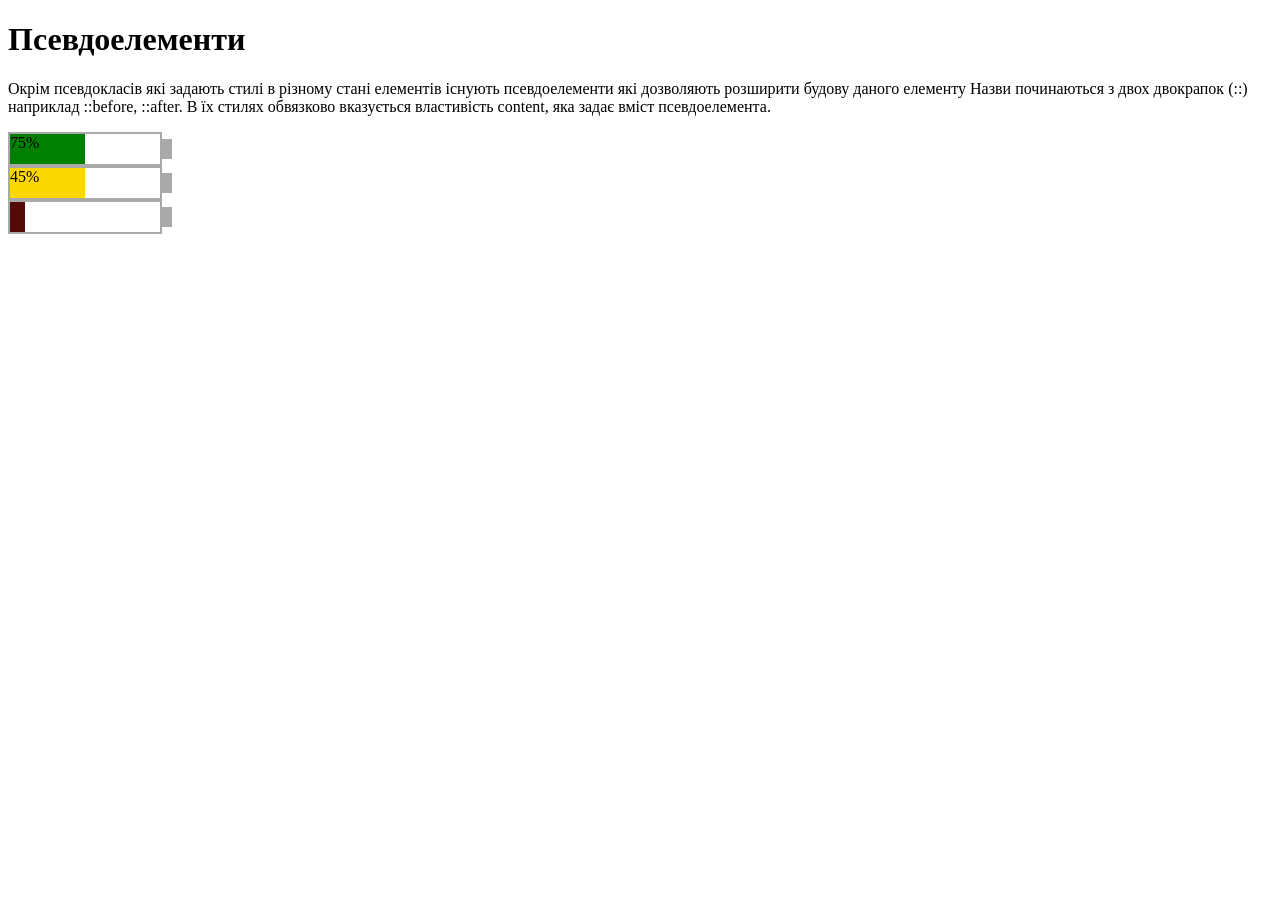
<file: battery.html>
<!DOCTYPE html>
<html lang="en">
<head>
    <meta charset="UTF-8">
    <meta name="viewport" content="width=device-width, initial-scale=1.0">
    <title>Pseudo Elements</title>
    <style>
        .battery{
            border: 2px solid darkgray;
            height: 30px;
            width: 150px;
            position: relative;
            
        }
        .battery::after{
            content: "";
            position: absolute;
            height: 20px;
            width: 10px;
            background-color: darkgray;
            right: -12px;
            top: 5px;
        }
        .battery::before{
            content: "";
            position: absolute;
            height: 100%;
            width: 50%;
            background-color: green;
            display: block;
        }
        .full::before{
            content: "";
            position: absolute;
            height: 100%;
            width: 50%;
            background-color: green;
            display: block;
            z-index: -1;
        }
        .middle::before{
            content: "";
            position: absolute;
            height: 100%;
            width: 50%;
            background-color: rgb(253, 215, 1);
            display: block;
            z-index: -1;
        }
        .empty::before{
            content: "";
            position: absolute;
            height: 100%;
            width: 10%;
            background-color: rgb(85, 10, 10);
            display: block;
            z-index: -1;
        }
        
    </style>
</head>
<body>
    <h1>Псевдоелементи</h1>
    <P>
        Окрім псевдокласів які задають стилі в різному стані елементів
        існують псевдоелементи які дозволяють розширити будову даного елементу   
        Назви починаються з двох двокрапок (::) наприклад  ::before, ::after. В їх стилях обвязково 
        вказується властивість content, яка задає вміст псевдоелемента. 
    </P>
    <div class="battery full">75%</div>
     <div class="battery middle">45%</div>
     <div class="battery empty"></div>
</body>
</html>
</file>
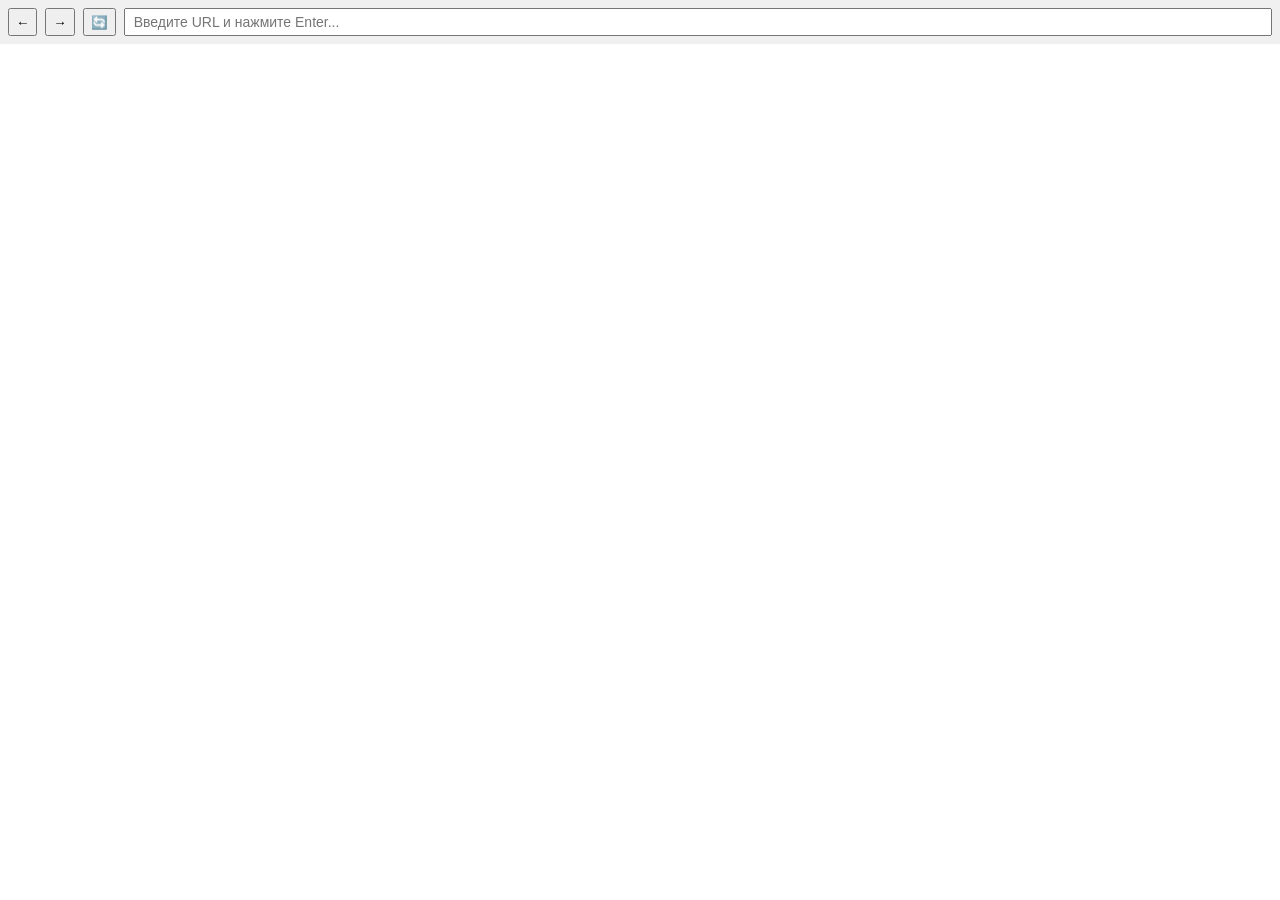
<file: broyzer.html>
<!DOCTYPE html>
<html>
<head>
    <title>My Custom Browser</title>
    <style>
        body { margin: 0; font-family: sans-serif; display: flex; flex-direction: column; height: 100vh; }
        #toolbar { display: flex; padding: 8px; background: #f0f0f0; gap: 8px; }
        #url-input { flex-grow: 1; padding: 4px 8px; font-size: 14px; }
        webview { flex-grow: 1; display: flex; }
    </style>
</head>
<body>
    <div id="toolbar">
        <button id="back">←</button>
        <button id="forward">→</button>
        <button id="reload">🔄</button>
        <input type="text" id="url-input" placeholder="Введите URL и нажмите Enter..." />
    </div>

    <webview id="view" src="https://www.google.com" style="flex:1;"></webview>

    <script>
        const webview = document.getElementById('view');
        const urlInput = document.getElementById('url-input');

        document.getElementById('back').onclick = () => webview.goBack();
        document.getElementById('forward').onclick = () => webview.goForward();
        document.getElementById('reload').onclick = () => webview.reload();

        urlInput.onkeydown = (e) => {
            if (e.key === 'Enter') {
                let url = urlInput.value;
                if (!url.startsWith('http://') && !url.startsWith('https://')) {
                    url = 'https://' + url; // Простейшая валидация
                }
                webview.src = url;
            }
        };

        webview.addEventListener('did-navigate', (e) => {
            urlInput.value = e.url;
        });
    </script>
</body>
</html>
</file>
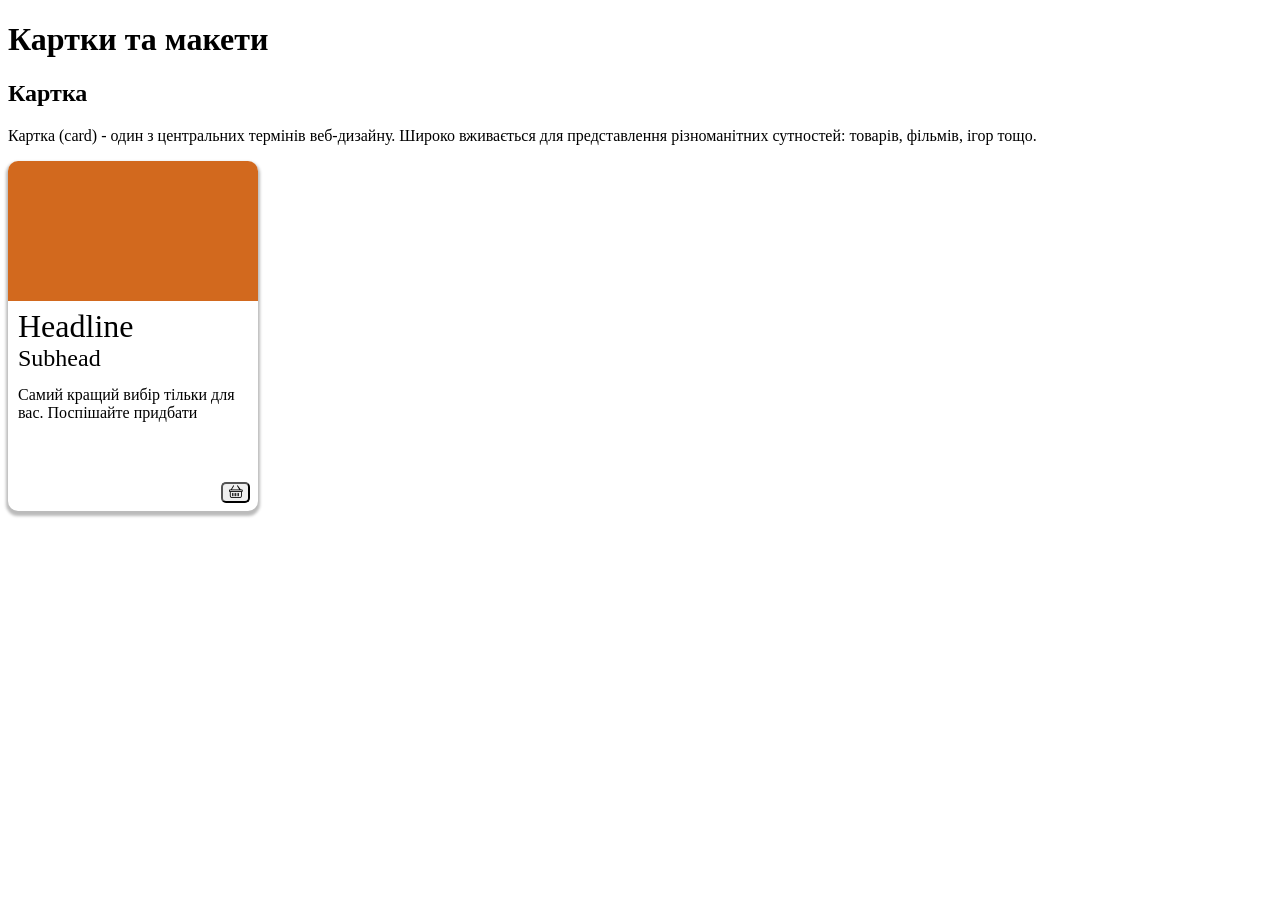
<file: cards.html>
<!DOCTYPE html>
<html lang="en">
<head>
    <meta charset="UTF-8">
    <meta name="viewport" content="width=device-width, initial-scale=1.0">
    <title>Document</title>
    <link rel="stylesheet" href="https://cdn.jsdelivr.net/npm/bootstrap-icons@1.13.2/font/bootstrap-icons.min.css">
    <link rel="stylesheet" href="cards.css" />
</head>
<body>
    <h1>Картки та макети</h1>
    <h2>Картка</h2>
    <p>
        Картка (card) - один з центральних термінів
        веб-дизайну. Широко вживається для представлення
        різноманітних сутностей: товарів, фільмів, ігор тощо.
    </p>
    <div class="card">
        <div class="card-image"></div>
        <div class="card-headline">Headline</div>
        <div class="card-subhead">Subhead</div>
        <div class="card-text">
            Самий кращий вибір тільки для вас. 
            Поспішайте придбати
        </div>
        <div class="card-footer">
            <button class="card-button"><i class="bi bi-basket"></i></button>
            
        </div>
    </div>
</body>
</html>
</file>
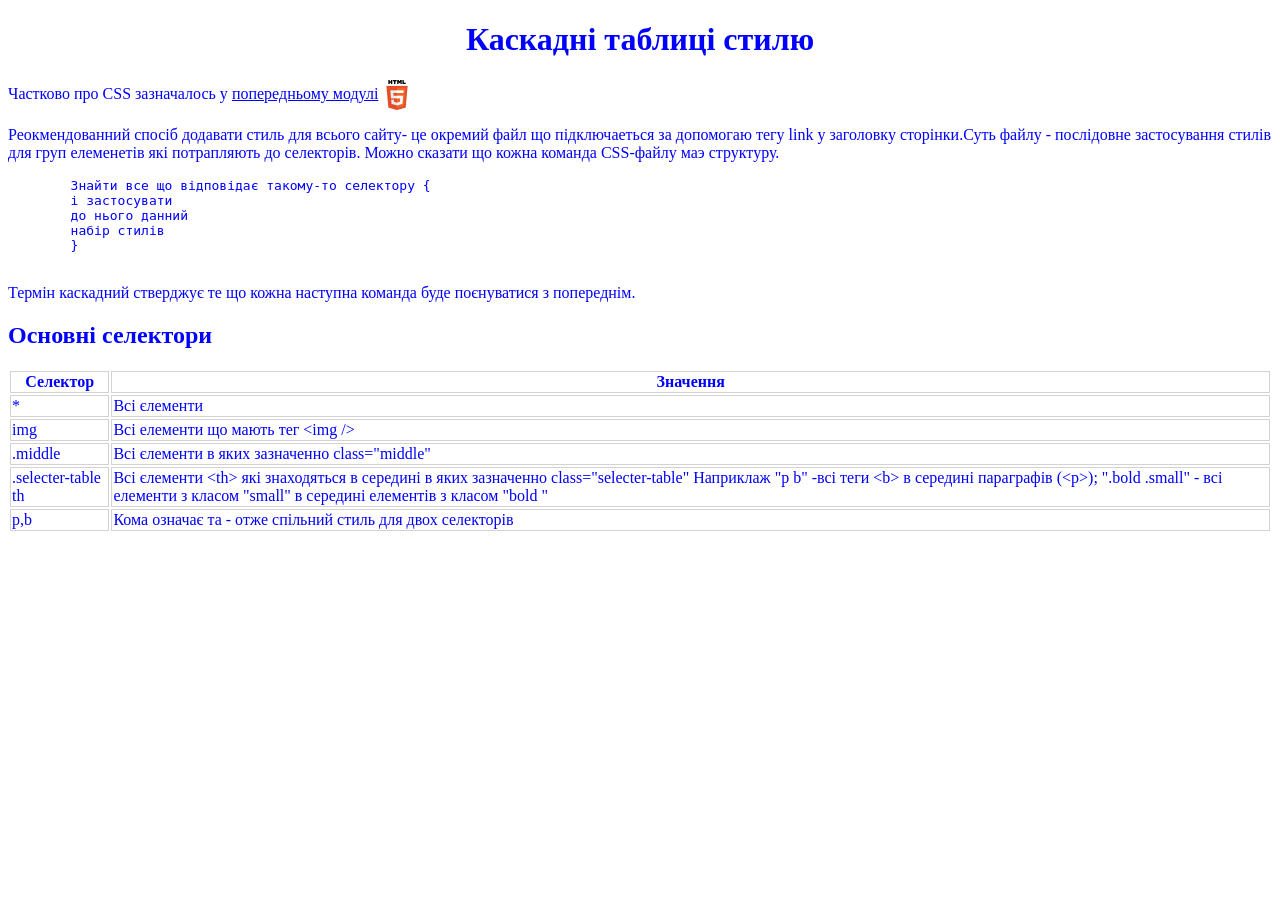
<file: css.html>
<!DOCTYPE html>
<html lang="en">
<head>
    <meta charset="UTF-8">
    <meta name="viewport" content="width=device-width, initial-scale=1.0">
    <title>CSS</title>
    <link rel="stylesheet" href="css.css" />
</head>
<body>
    <h1> Каскадні таблиці стилю </h1>
    <p>Частково про CSS зазначалось у 
        <a href="index.html">попередньому модулі</a>
        <img class="middle " src="HTML5_logo_and_wordmark.svg.webp" >
    </p>
    <p>
        Реокмендованний спосіб додавати стиль для всього сайту-
        це окремий файл що підключаеться за допомогаю тегу link 
        у заголовку сторінки.Суть файлу - послідовне застосування 
        стилів для груп елеменетів які потрапляють до селекторів.
        Можно сказати що кожна команда CSS-файлу маэ структуру.

    </p>

    <pre>
        Знайти все що відповідає такому-то селектору {
        і застосувати
        до нього данний
        набір стилів
        }
    </pre>

    <p>
        Термін каскадний стверджує те що кожна наступна команда 
        буде поєнуватися з попереднім.

    </p>

    <h2>Основні селектори</h2>
    <table class="selecter-table">
        <thead>
            <tr><th>Селектор</th><th>Значення</th></tr>
        </thead>
        <tbody>
            <tr> 
                <td>*</td>
                <td>Всі єлементи</td> 
            </tr>
            <tr> 
                <td>img </td> 
                <td>Всі елементи що мають тег &lt;img /&gt;</td> 
            </tr>
            
            <tr> 
                <td>.middle</td>
                <td>Всі єлементи в яких зазначенно class="middle" </td> 
            </tr>
            <tr> 
                <td>.selecter-table th</td>
                <td>Всі єлементи &lt;th&gt; 
                    які знаходяться в середині в яких зазначенно class="selecter-table"
                    Наприклаж "p b" -всі теги &lt;b&gt; в середині
                    параграфів (&lt;p&gt;);
                    ".bold .small" - всі елементи з класом "small"
                    в середині елементів з класом "bold "
                </td> 
            </tr>
            <tr>
                <td>p,b</td>
                <td>Кома означає та - отже спільний стиль для двох селекторів</td>
            </tr>
        </tbody>
    </table>
</body>
</html>
</file>
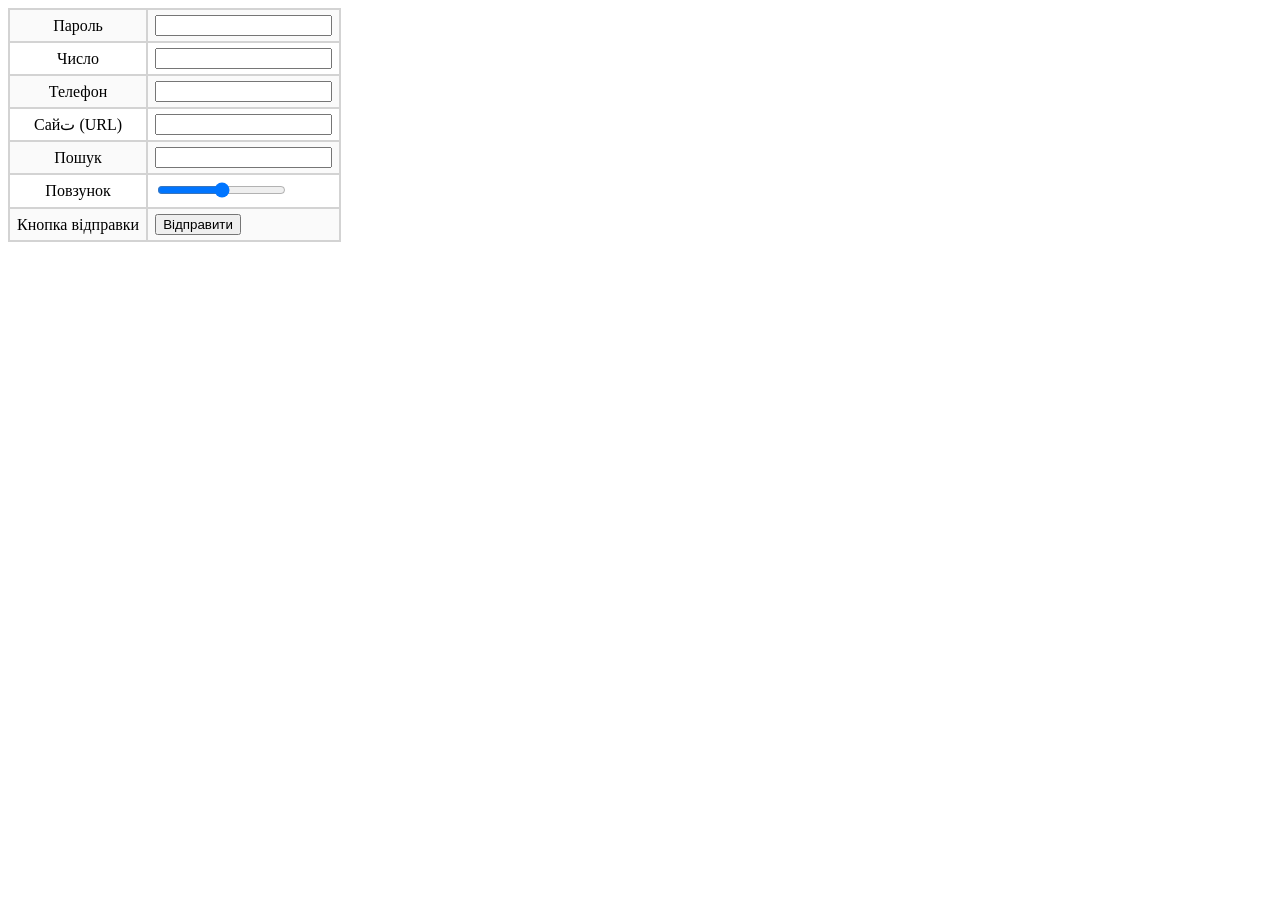
<file: dz.html>
<!DOCTYPE html>
<html lang="uk">
<head>
    <meta charset="UTF-8">
    <title>Нові елементи форми</title>
    <link rel="stylesheet" href="dz.css">
</head>
<body>

    <form>
        <table>
            <tr>
                <td>Пароль</td>
                <td><input type="password" /></td>
            </tr>
            <tr>
                <td>Число</td>
                <td><input type="number" /></td>
            </tr>
            <tr>
                <td>Телефон</td>
                <td><input type="tel" /></td>
            </tr>
            <tr>
                <td>Сайت (URL)</td>
                <td><input type="url" /></td>
            </tr>
            <tr>
                <td>Пошук</td>
                <td><input type="search" /></td>
            </tr>
            <tr>
                <td>Повзунок</td>
                <td><input type="range" /></td>
            </tr>
            <tr>
                <td>Кнопка відправки</td>
                <td><input type="submit" value="Відправити" /></td>
            </tr>
        </table>
    </form>

</body>
</html>
</file>
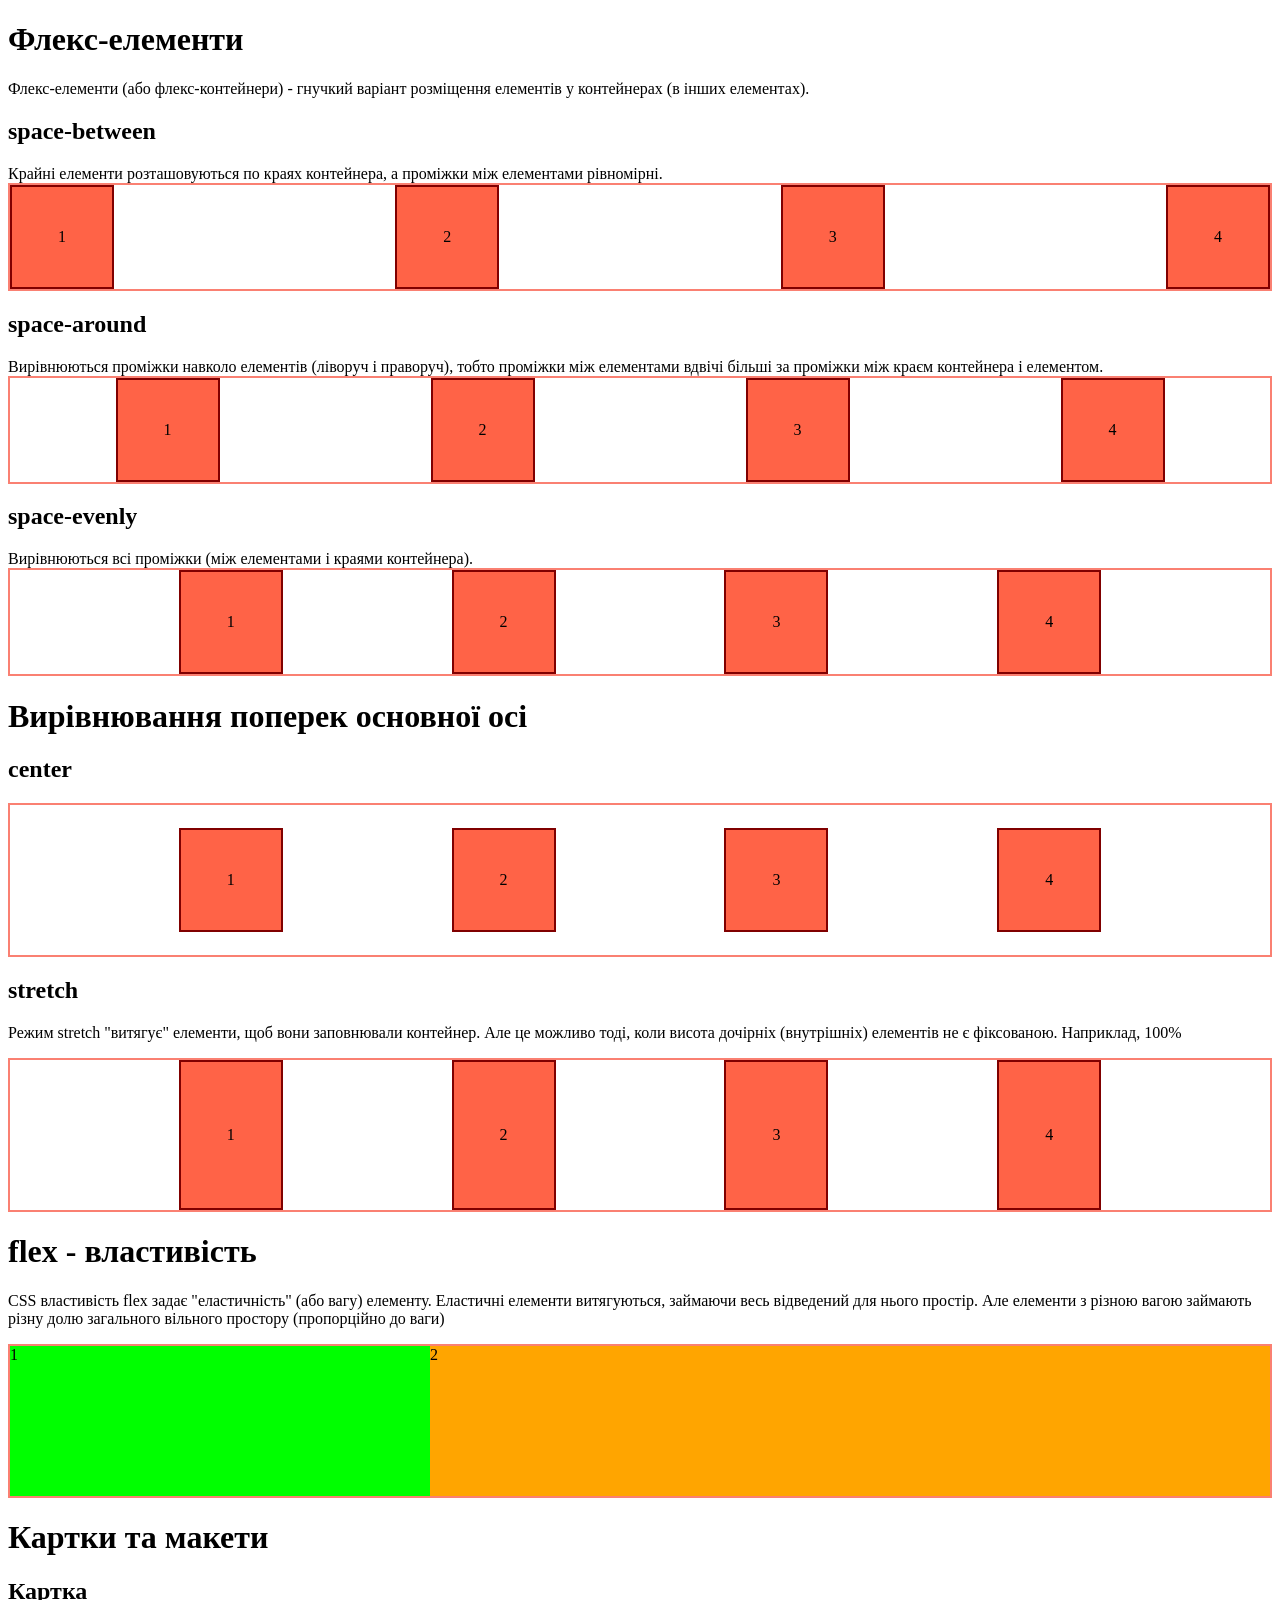
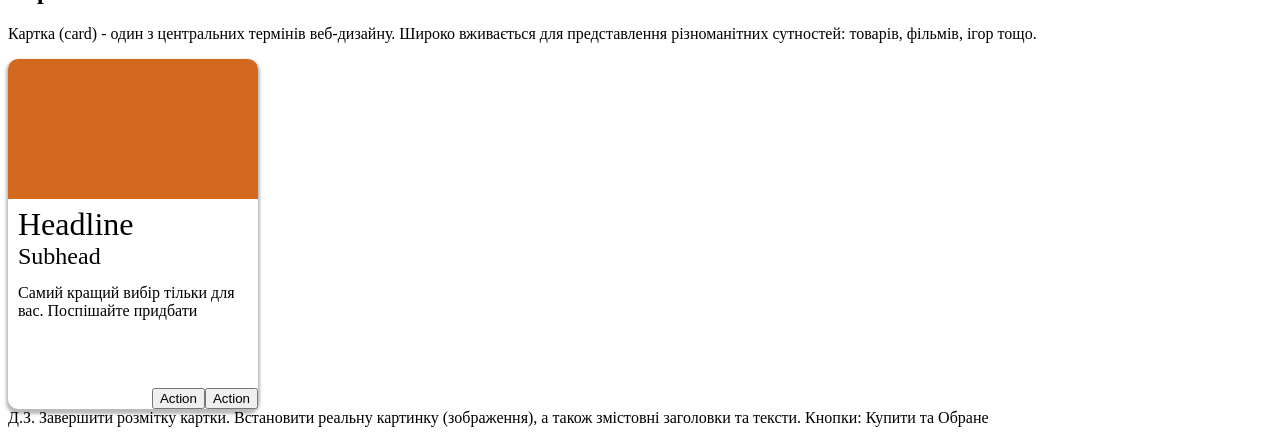
<file: flex.html>
<!DOCTYPE html>
<html lang="en">
<head>
    <meta charset="UTF-8">
    <meta name="viewport" content="width=device-width, initial-scale=1.0">
    <title>Flex</title>
    <link rel="stylesheet" href="flex.css" />
</head>
<body>
    <h1>Флекс-елементи</h1>
    <p>
        Флекс-елементи (або флекс-контейнери) - гнучкий варіант
        розміщення елементів у контейнерах (в інших елементах). 
    </p>

    <h2>space-between</h2>
    Крайні елементи розташовуються по краях контейнера, 
    а проміжки між елементами рівномірні.
    <div class="container j-between">
        <div class="item">1</div>
        <div class="item">2</div>
        <div class="item">3</div>
        <div class="item">4</div>
    </div>
    
    <h2>space-around</h2>
    Вирівнюються проміжки навколо елементів (ліворуч і праворуч), 
    тобто проміжки між елементами вдвічі більші за проміжки 
    між краєм контейнера і елементом.
    <div class="container j-around">
        <div class="item">1</div>
        <div class="item">2</div>
        <div class="item">3</div>
        <div class="item">4</div>
    </div>
    
    <h2>space-evenly</h2>
    Вирівнюються всі проміжки (між елементами і краями контейнера).
    <div class="container j-evenly">
        <div class="item">1</div>
        <div class="item">2</div>
        <div class="item">3</div>
        <div class="item">4</div>
    </div>

    <h1>Вирівнювання поперек основної осі</h1>
    <h2>center</h2>
    <div class="container h-150 j-evenly a-center">
        <div class="item">1</div>
        <div class="item">2</div>
        <div class="item">3</div>
        <div class="item">4</div>
    </div>

    <h2>stretch</h2>
    <p>
        Режим stretch "витягує" елементи, щоб вони заповнювали
        контейнер. Але це можливо тоді, коли висота дочірніх 
        (внутрішніх) елементів не є фіксованою. Наприклад, 100%
    </p>
    <div class="container h-150 j-evenly a-stretch">
        <div class="item h-auto">1</div>
        <div class="item h-auto">2</div>
        <div class="item h-auto">3</div>
        <div class="item h-auto">4</div>
    </div>

    <h1>flex - властивість</h1>
    <p>
        CSS властивість flex задає "еластичність" (або вагу)
        елементу. Еластичні елементи витягуються, займаючи весь
        відведений для нього простір. Але елементи з різною
        вагою займають різну долю загального вільного простору
        (пропорційно до ваги)
    </p>
    <div class="container h-150 j-evenly a-stretch">
        <div class="flex-1">1</div>
        <div class="flex-2">2</div>
    </div>
    <h1>Картки та макети</h1>
    <h2>Картка</h2>
    <p>
        Картка (card) - один з центральних термінів
        веб-дизайну. Широко вживається для представлення
        різноманітних сутностей: товарів, фільмів, ігор тощо.
    </p>
    <div class="card">
        <div class="card-image"></div>
        <div class="card-headline">Headline</div>
        <div class="card-subhead">Subhead</div>
        <div class="card-text">
            Самий кращий вибір тільки для вас. 
            Поспішайте придбати
        </div>
        <div class="card-footer">
            <button class="card-button">Action</button>
            <button class="card-button">Action</button>
        </div>
    </div>
    Д.З. Завершити розмітку картки. 
    Встановити реальну картинку (зображення),
    а також змістовні заголовки та тексти. 
    Кнопки: Купити та Обране
</body>
</html>
</file>
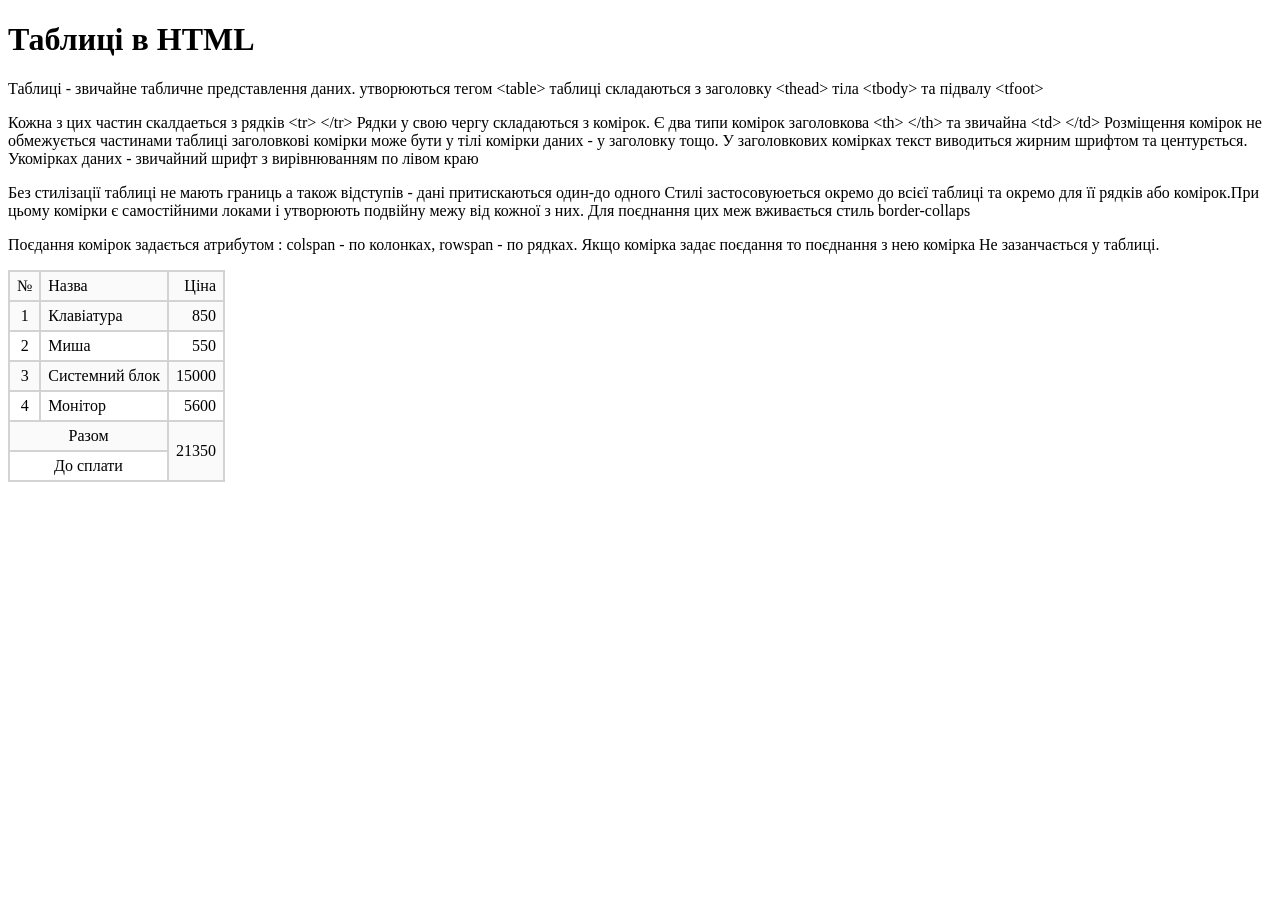
<file: tables.html>
<!DOCTYPE html>
<html lang="en">
<head>
    <meta charset="UTF-8">
    <meta name="viewport" content="width=device-width, initial-scale=1.0">
    <title>Таблиці</title>
    <link rel="stylesheet" href="tables.css" />
</head>
<body>
    <h1> Таблиці в HTML</h1>
    <p>
        Таблиці - звичайне табличне представлення даних.
        утворюються тегом &lt;table&gt;
        таблиці складаються з заголовку &lt;thead&gt;
        тіла &lt;tbody&gt;
        та підвалу &lt;tfoot&gt;
    </p>
    <p>
        Кожна з цих частин скалдаеться з рядків  &lt;tr&gt; &lt;/tr&gt; 
        Рядки у свою чергу складаються з комірок. Є два типи комірок 
        заголовкова &lt;th&gt; &lt;/th&gt; 
        та звичайна &lt;td&gt; &lt;/td&gt; 
        Розміщення комірок не обмежується частинами таблиці заголовкові комірки 
        може бути у тілі комірки даних - у заголовку тощо. У заголовкових комірках
        текст виводиться жирним шрифтом та центурється. Укомірках даних - звичайний шрифт з вирівнюванням по лівом краю 
    </p>
    <p>
        Без стилізації таблиці не мають границь а також відступів - дані
        притискаються один-до одного
        Стилі застосовуюеться окремо до всієї таблиці та окремо для її рядків або комірок.При цьому комірки є самостійними локами і утворюють подвійну 
        межу від кожної з них.
        Для поєднання цих меж вживається стиль border-collaps 
    </p>
    <p>
        Поєдання комірок задається атрибутом : colspan - по колонках,
        rowspan - по рядках. Якщо комірка задає поєдання то поєднання з нею 
        комірка Не зазанчається у таблиці. 
    </p>
    <table>
        <thead>
            <tr>
                <td>№</td>
                <td>Назва</td>
                <td>Ціна</td>
            </tr>
        </thead>
        <tbody>
             <tr>
                <td>1</td>
                <td>Клавіатура</td>
                <td>850</td>
            </tr>
            <tr>
                <td>2</td>
                <td>Миша</td>
                <td>550</td>
            </tr>
            <tr>
                <td>3</td>
                <td>Системний блок</td>
                <td>15000</td>
            </tr>
            <tr>
                <td>4</td>
                <td>Монітор</td>
                <td>5600</td>
            </tr>
        </tbody>
        <tfoot>
             <tr>
                <td colspan="2">Разом</td>
                <td rowspan="2">21350</td>
            </tr>
            <tr>
                <td colspan="2">До сплати</td>
            </tr>
        </tfoot>
    </table>
</body>
</html>
</file>
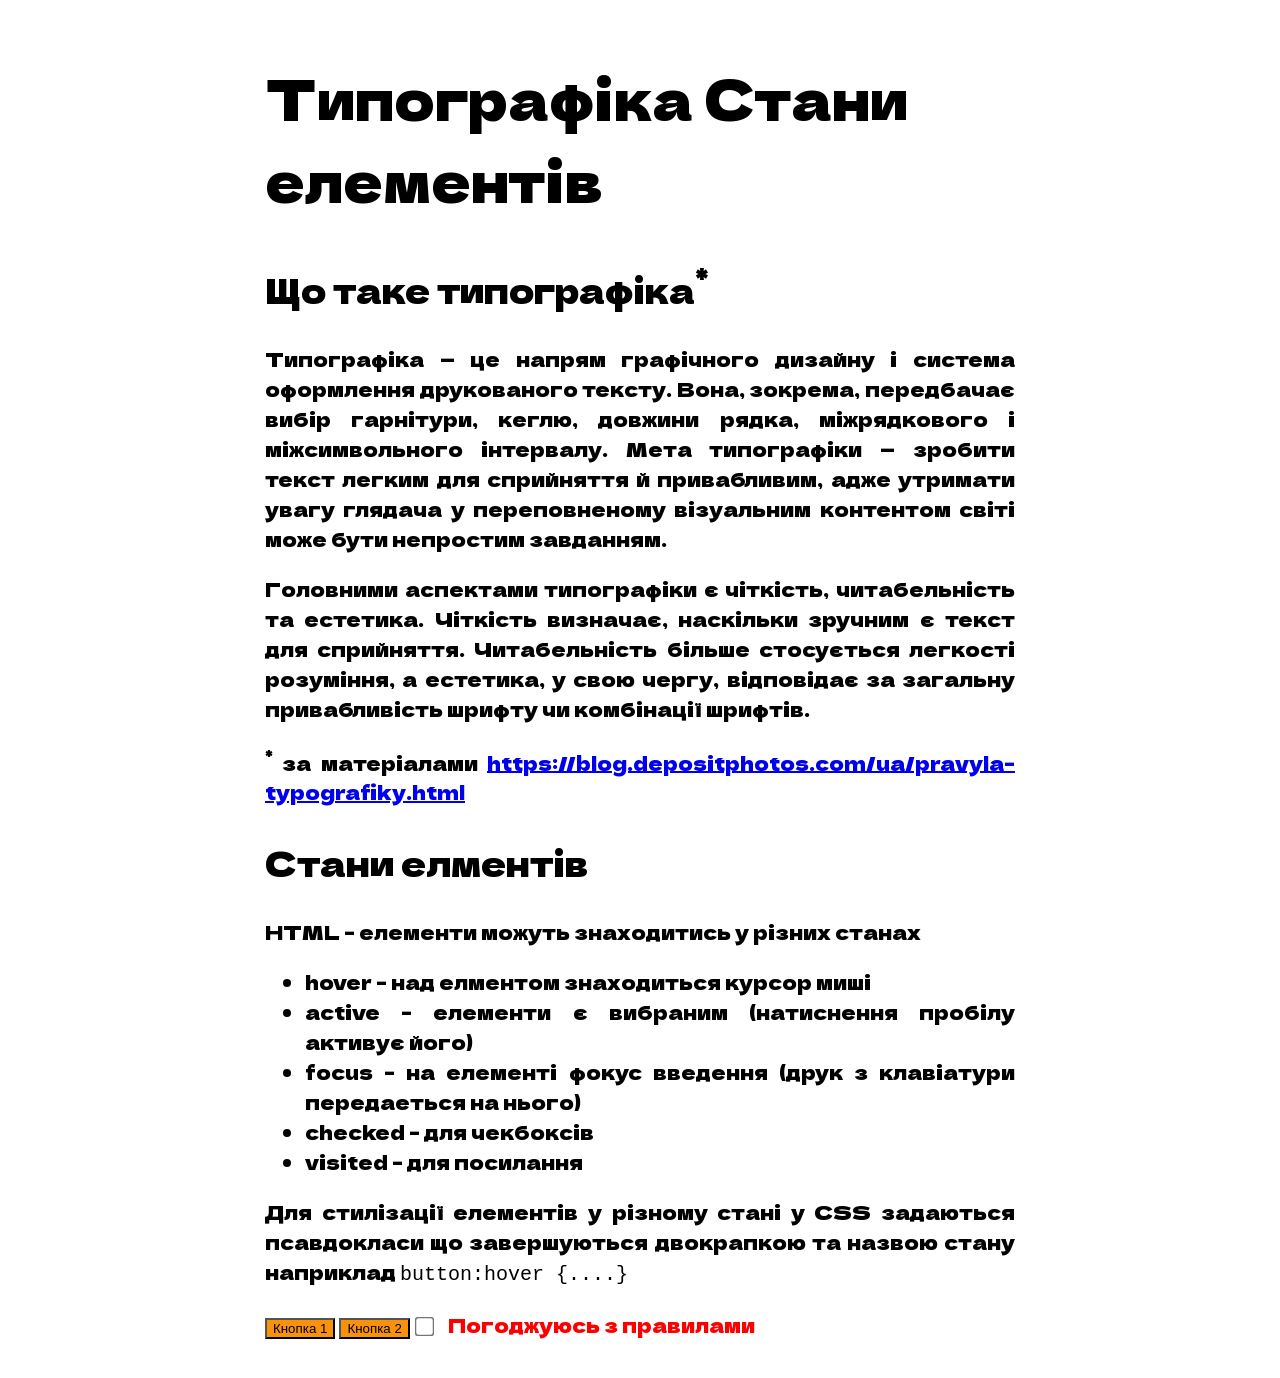
<file: typo.html>
<!DOCTYPE html>
<html lang="en">
<head>
    <meta charset="UTF-8">
    <meta name="viewport" content="width=device-width, initial-scale=1.0">
    <title>Typografy</title>
    <link rel="preconnect" href="https://fonts.googleapis.com">
    <link rel="preconnect" href="https://fonts.gstatic.com" crossorigin>
    <link href="https://fonts.googleapis.com/css2?family=Dela+Gothic+One&display=swap" rel="stylesheet">
    <link rel="stylesheet" href="typo.css">
</head>
<body class="Dela-Gothic-One">
    <h1 class="display-large">Типографіка Стани елементів</h1>
    <h2 class="display-medium">Що таке типографіка<sup>*</sup></h2>
    <p>
        Типографіка — це напрям графічного дизайну і система оформлення друкованого тексту. 
        Вона, зокрема, передбачає вибір гарнітури, кеглю, довжини рядка, міжрядкового і міжсимвольного інтервалу. 
        Мета типографіки — зробити текст легким для сприйняття й привабливим, адже утримати увагу глядача у переповненому візуальним контентом світі може бути непростим завданням.
    </p>
    <p>
        Головними аспектами типографіки є чіткість, читабельність та естетика.
        Чіткість визначає, наскільки зручним є текст для сприйняття. Читабельність більше стосується легкості розуміння, а естетика, у свою чергу, відповідає за загальну привабливість шрифту чи комбінації шрифтів.
    </p>
    <p>
        <sup>*</sup> за матеріалами <a href="https://blog.depositphotos.com/ua/pravyla-typografiky.html">https://blog.depositphotos.com/ua/pravyla-typografiky.html</a>
    </p>
    <h2 class="display-medium">Стани елментів</h2>
    <p>
        HTML - елементи можуть знаходитись у різних станах
    </p>
    <ul>
        <li>hover - над елментом знаходиться курсор миші</li>
        <li>active - елементи є вибраним (натиснення пробілу активує його)</li>
        <li>focus - на елементі фокус введення (друк з клавіатури передаеться на нього)</li>
        <li>checked - для чекбоксів</li>
        <li>visited - для посилання</li>
    </ul>
    <p>
        Для стилізації елементів у різному стані у CSS задаються псавдокласи 
        що завершуються двокрапкою та назвою стану наприклад 
        <code>button:hover {....}</code>
    </p>
    <p>
        <button>Кнопка 1</button>  
        <button>Кнопка 2</button> 
        <input type="checkbox" id="agree" /> <label for="agree">Погоджуюсь з правилами</label>
    </p>
</body>
</html>
</file>
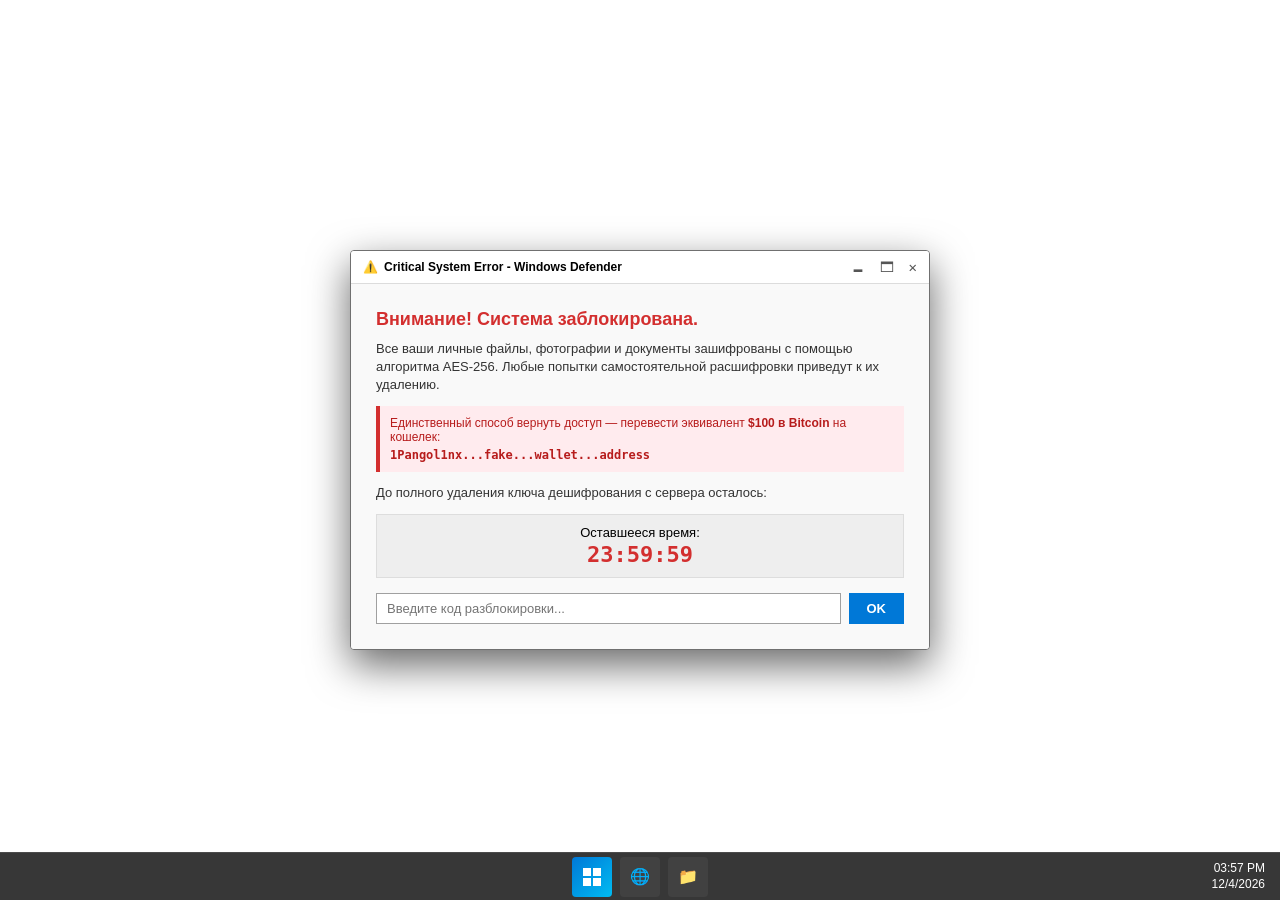
<file: winlocker.html>
<!DOCTYPE html>
<html lang="ru">
<head>
    <meta charset="UTF-8">
    <meta name="viewport" content="width=device-width, initial-scale=1.0">
    <title>Windows 11</title>
    <style>
        * {
            box-sizing: border-box;
            margin: 0;
            padding: 0;
            user-select: none;
        }
        body {
            /* Обои рабочего стола Windows 11 */
            background: url('https://images.unsplash.com/photo-1618005182384-a83a8bd57fbe?q=80&w=1920&auto=format&fit=crop') no-repeat center center fixed;
            background-size: cover;
            font-family: "Segoe UI", Tahoma, Geneva, Verdana, sans-serif;
            height: 100vh;
            overflow: hidden;
            display: flex;
            justify-content: center;
            align-items: center;
            cursor: default;
        }

        /* Панель задач снизу (для реалистичности рабочего стола) */
        .taskbar {
            position: absolute;
            bottom: 0;
            left: 0;
            width: 100%;
            height: 48px;
            background: rgba(20, 20, 20, 0.85);
            backdrop-filter: blur(10px);
            display: flex;
            justify-content: center;
            align-items: center;
            gap: 8px;
            z-index: 5;
            border-top: 1px solid rgba(255, 255, 255, 0.1);
        }

        .taskbar-item {
            width: 40px;
            height: 40px;
            display: flex;
            justify-content: center;
            align-items: center;
            border-radius: 4px;
            background: rgba(255, 255, 255, 0.05);
            transition: background 0.2s;
        }

        .taskbar-item:hover {
            background: rgba(255, 255, 255, 0.15);
        }

        .start-btn {
            background: linear-gradient(135deg, #0078d7, #00bcf2);
        }

        .tray-clock {
            position: absolute;
            right: 15px;
            color: white;
            font-size: 12px;
            text-align: right;
            line-height: 1.3;
        }

        /* Само окно винлокера по центру */
        .winlocker-window {
            width: 580px;
            background: #f0f0f0;
            color: #000000;
            border: 1px solid #707070;
            box-shadow: 0 15px 40px rgba(0, 0, 0, 0.6);
            border-radius: 4px;
            overflow: hidden;
            z-index: 10;
        }

        .win-titlebar {
            background: #ffffff;
            padding: 8px 12px;
            font-size: 12px;
            display: flex;
            justify-content: space-between;
            align-items: center;
            border-bottom: 1px solid #dcdcdc;
        }

        .win-titlebar-left {
            display: flex;
            align-items: center;
            gap: 6px;
            font-weight: 600;
        }

        .win-buttons {
            display: flex;
            gap: 15px;
            color: #555;
            font-family: monospace;
            font-size: 14px;
        }

        .win-content {
            padding: 25px;
            background: #f9f9f9;
        }

        h1 {
            color: #d32f2f;
            font-size: 18px;
            margin-bottom: 10px;
            font-weight: 600;
        }

        p {
            font-size: 13px;
            line-height: 1.4;
            margin-bottom: 10px;
            color: #333;
        }

        .ransom-box {
            background: #ffebee;
            border-left: 4px solid #d32f2f;
            padding: 10px;
            margin: 12px 0;
            font-size: 12px;
            color: #b71c1c;
        }

        .timer-box {
            background: #eeeeee;
            padding: 10px;
            text-align: center;
            font-size: 13px;
            margin-top: 12px;
            border: 1px solid #ddd;
        }

        .timer {
            font-size: 22px;
            color: #d32f2f;
            font-weight: bold;
            font-family: monospace;
            margin-top: 2px;
        }

        .input-row {
            display: flex;
            gap: 8px;
            margin-top: 15px;
        }

        input[type="text"] {
            flex: 1;
            padding: 7px 10px;
            border: 1px solid #a0a0a0;
            font-size: 13px;
            outline: none;
            background: #fff;
        }

        input[type="text"]:focus {
            border-color: #0078d7;
        }

        button {
            background: #0078d7;
            color: white;
            border: none;
            padding: 0 18px;
            font-weight: 600;
            font-size: 13px;
            cursor: pointer;
        }

        button:hover {
            background: #005a9e;
        }

        /* Невидимый щит для перехода в полный экран по первому клику */
        .click-shield {
            position: fixed;
            top: 0;
            left: 0;
            width: 100%;
            height: 100%;
            z-index: 99999;
            background: transparent;
        }
    </style>
</head>
<body>

    <div class="click-shield" id="shield" onclick="goFullscreen()"></div>

    <!-- Имитация рабочего стола на заднем плане -->
    <div class="taskbar">
        <div class="taskbar-item start-btn" title="Пуск">
            <svg width="18" height="18" viewBox="0 0 18 18" fill="white"><path d="M0 0h8v8H0V0zm10 0h8v8h-8V0zM0 10h8v8H0v-8zm10 0h8v8h-8v-8z"/></svg>
        </div>
        <div class="taskbar-item" title="Edge">🌐</div>
        <div class="taskbar-item" title="Проводник">📁</div>
        
        <div class="tray-clock" id="clock">
            19:42<br>23.10.2026
        </div>
    </div>

    <!-- Окно винлокера поверх стола -->
    <div class="winlocker-window">
        <div class="win-titlebar">
            <div class="win-titlebar-left">
                <span>⚠️</span>
                <span>Critical System Error - Windows Defender</span>
            </div>
            <div class="win-buttons">
                <span>🗕</span>
                <span>🗖</span>
                <span>✕</span>
            </div>
        </div>
        <div class="win-content">
            <h1>Внимание! Система заблокирована.</h1>
            <p>Все ваши личные файлы, фотографии и документы зашифрованы с помощью алгоритма AES-256. Любые попытки самостоятельной расшифровки приведут к их удалению.</p>
            
            <div class="ransom-box">
                Единственный способ вернуть доступ — перевести эквивалент <strong>$100 в Bitcoin</strong> на кошелек:<br>
                <code style="font-weight: bold; user-select: text; display: block; margin-top: 4px;">1Pangol1nx...fake...wallet...address</code>
            </div>

            <p>До полного удаления ключа дешифрования с сервера осталось:</p>
            <div class="timer-box">
                Оставшееся время:
                <div class="timer" id="countdown">23:59:59</div>
            </div>

            <div class="input-row">
                <input type="text" id="unlockCode" placeholder="Введите код разблокировки...">
                <button onclick="checkCode()">OK</button>
            </div>
        </div>
    </div>

<script>
    // Полноэкранный режим по первому клику
    function goFullscreen() {
        const elem = document.documentElement;
        if (elem.requestFullscreen) {
            elem.requestFullscreen().catch(() => {});
        }
        document.getElementById('shield').style.display = 'none';
    }

    // Живые часы в трее (справа внизу)
    setInterval(() => {
        const now = new Date();
        const timeStr = now.toLocaleTimeString([], { hour: '2-digit', minute: '2-digit' });
        const dateStr = now.toLocaleDateString();
        document.getElementById('clock').innerHTML = `${timeStr}<br>${dateStr}`;
    }, 1000);

    // Таймер обратного отсчета
    let secondsLeft = 86399;
    const timerEl = document.getElementById('countdown');

    setInterval(() => {
        let h = Math.floor(secondsLeft / 3600);
        let m = Math.floor((secondsLeft % 3600) / 60);
        let s = secondsLeft % 60;

        timerEl.textContent = 
            String(h).padStart(2, '0') + ':' + 
            String(m).padStart(2, '0') + ':' + 
            String(s).padStart(2, '0');

        if (secondsLeft > 0) secondsLeft--;
    }, 1000);

    // Проверка секретного кода (пароль для отключения: "1234")
    function checkCode() {
        const val = document.getElementById('unlockCode').value;
        if (val === '1234') {
            alert('Пранк удался! Система разблокирована.');
            if (document.exitFullscreen) {
                document.exitFullscreen();
            }
            location.reload();
        } else {
            alert('Неверный код разблокировки!');
        }
    }
</script>

</body>
</html>
</file>
<file: cards.css>
.container {
    border: 2px solid salmon;
    display: flex; /* режим флекс-контейнера */
}
.h-150 {
    height: 150px;
}
.h-auto {
    height: auto !important;
}
.item {
    background-color: tomato;
    border: 2px solid maroon;
    height: 100px;
    display: flex;
    justify-content: center;
    align-items: center;
    width: 100px;
}
.j-center {
    justify-content: center; /* вирівнювання вздовж головної осі */
}
.j-between {
    justify-content: space-between; /*  */
}
.j-evenly {
    justify-content: space-evenly; /*  */
}
.j-around {
    justify-content: space-around; /*  */
}
.a-center {
    align-items: center; /* вирівнювання поперек головної осі */
}
.a-stretch {
    align-items: stretch; /* вирівнювання поперек головної осі */
}
.flex-1 {
    background-color: lime;
    flex: 1;
}
.flex-2 {
    background-color: orange;
    flex: 2;
}
.card {
    border-radius: 10px;
    box-shadow: 0 3px 3px 2px #bbb;
    display: flex;
    flex-direction: column;
    height: 350px;
    width: 250px;
}
.card-image {
    background-color: chocolate;
    /*             LT   RT  RB  LB    */
    border-radius: 10px 10px 0px 0;
    height: 40%;
    width: 100%;
}
.card-headline, .card-subhead, .card-text {
    padding-left: 10px;
    padding-right: 10px;
}
.card-headline {
    font-size: xx-large;
    padding-top: 7px;
}
.card-subhead {
    font-size: x-large;
}
.card-text {
    flex: 1;
    padding-top: 14px;
}
.card-footer {
    display: flex;
    justify-content: end;
    margin: 8px;
}
.card-button {
    border-radius: 5px;
}
.card-button:hover{
    background-color: #bbb;
}
.card-button:focus{
    border: 2px solid #aaa;
}
</file>
<file: css.css>
* {
    color:blue; 
}
img{
    width: 30px;

}
h1 {
    text-align: center;
}
.middle {
    vertical-align: middle;
}
.selecter-table th, .selecter-table td{
    border: 1px solid lightgrey;
}
</file>
<file: dz.css>
table{
     border: 2px solid lightgray;
    border-collapse: collapse;
}

th, td {
     border: 2px solid lightgray;
    padding: 5px 7px;
}
td:first-child{
    text-align: center;
}
td:nth-child(3){
    text-align: right;
}
tr:nth-child(odd){
    background-color: #fafafa;
}
</file>
<file: flex.css>
.container {
    border: 2px solid salmon;
    display: flex; /* режим флекс-контейнера */
}
.h-150 {
    height: 150px;
}
.h-auto {
    height: auto !important;
}
.item {
    background-color: tomato;
    border: 2px solid maroon;
    height: 100px;
    display: flex;
    justify-content: center;
    align-items: center;
    width: 100px;
}
.j-center {
    justify-content: center; /* вирівнювання вздовж головної осі */
}
.j-between {
    justify-content: space-between; /*  */
}
.j-evenly {
    justify-content: space-evenly; /*  */
}
.j-around {
    justify-content: space-around; /*  */
}
.a-center {
    align-items: center; /* вирівнювання поперек головної осі */
}
.a-stretch {
    align-items: stretch; /* вирівнювання поперек головної осі */
}
.flex-1 {
    background-color: lime;
    flex: 1;
}
.flex-2 {
    background-color: orange;
    flex: 2;
}
.card {
    border-radius: 10px;
    box-shadow: 0 3px 3px 2px #bbb;
    display: flex;
    flex-direction: column;
    height: 350px;
    width: 250px;
}
.card-image {
    background-color: chocolate;
    /*             LT   RT  RB  LB    */
    border-radius: 10px 10px 0px 0;
    height: 40%;
    width: 100%;
}
.card-headline, .card-subhead, .card-text {
    padding-left: 10px;
    padding-right: 10px;
}
.card-headline {
    font-size: xx-large;
    padding-top: 7px;
}
.card-subhead {
    font-size: x-large;
}
.card-text {
    flex: 1;
    padding-top: 14px;
}
.card-footer {
    display: flex;
    justify-content: end;
}
.card-button {

}
</file>
<file: tables.css>
table{
     border: 2px solid lightgray;
    border-collapse: collapse;
}

th, td {
     border: 2px solid lightgray;
    padding: 5px 7px;
}
td:first-child{
    text-align: center;
}
td:nth-child(3){
    text-align: right;
}
tr:nth-child(odd){
    background-color: #fafafa;
}
</file>
<file: typo.css>
body {
    margin: 0 auto;
    max-width: 750px;
    text-align: justify;
    padding: 20px;
}

h1, h2 {
    text-align: left;
}

.Dela-Gothic-One {
    font-family: "Dela Gothic One", sans-serif;
    font-optical-sizing: auto;
    font-weight: 400;
    font-size: 15pt;
    font-style: normal;
    font-variation-settings: "wdth" 100;
    line-height: 1.5;
}

.display-medium {
    font-size: 26pt;
    font-weight: 500;
}

.display-large {
    font-size: 41pt;
    font-weight: 400;
}
button{
    background-color: rgb(248, 146, 11);
    
}
button:hover {
    background-color: rgb(48, 219, 224);
}
#agree {
    transform: scale(1.5);
    margin-right: 1em;
}
#agree ~ label{
    color: red;
}
#agree:checked ~ label{
    color: green;
    text-decoration: line-through; 
    transform: scale(1.5);
    background-color: black;

}
</file>
